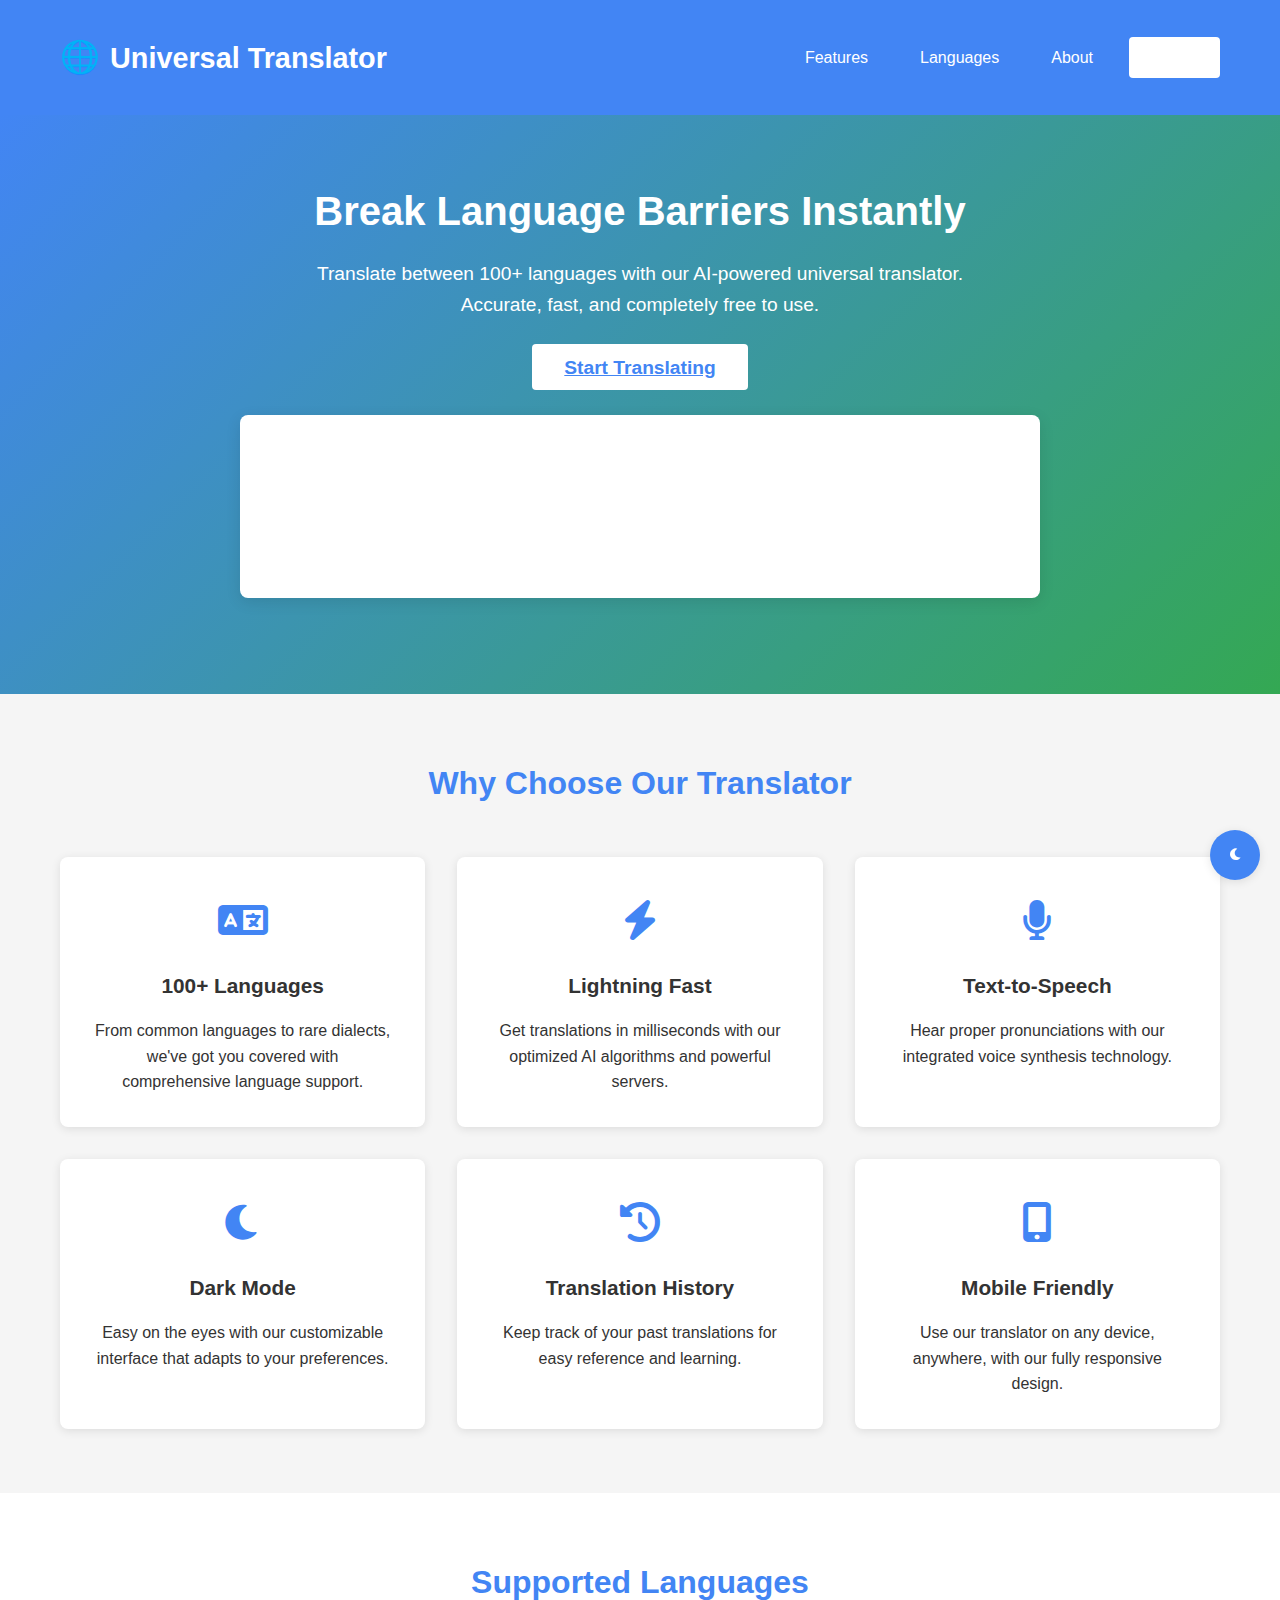
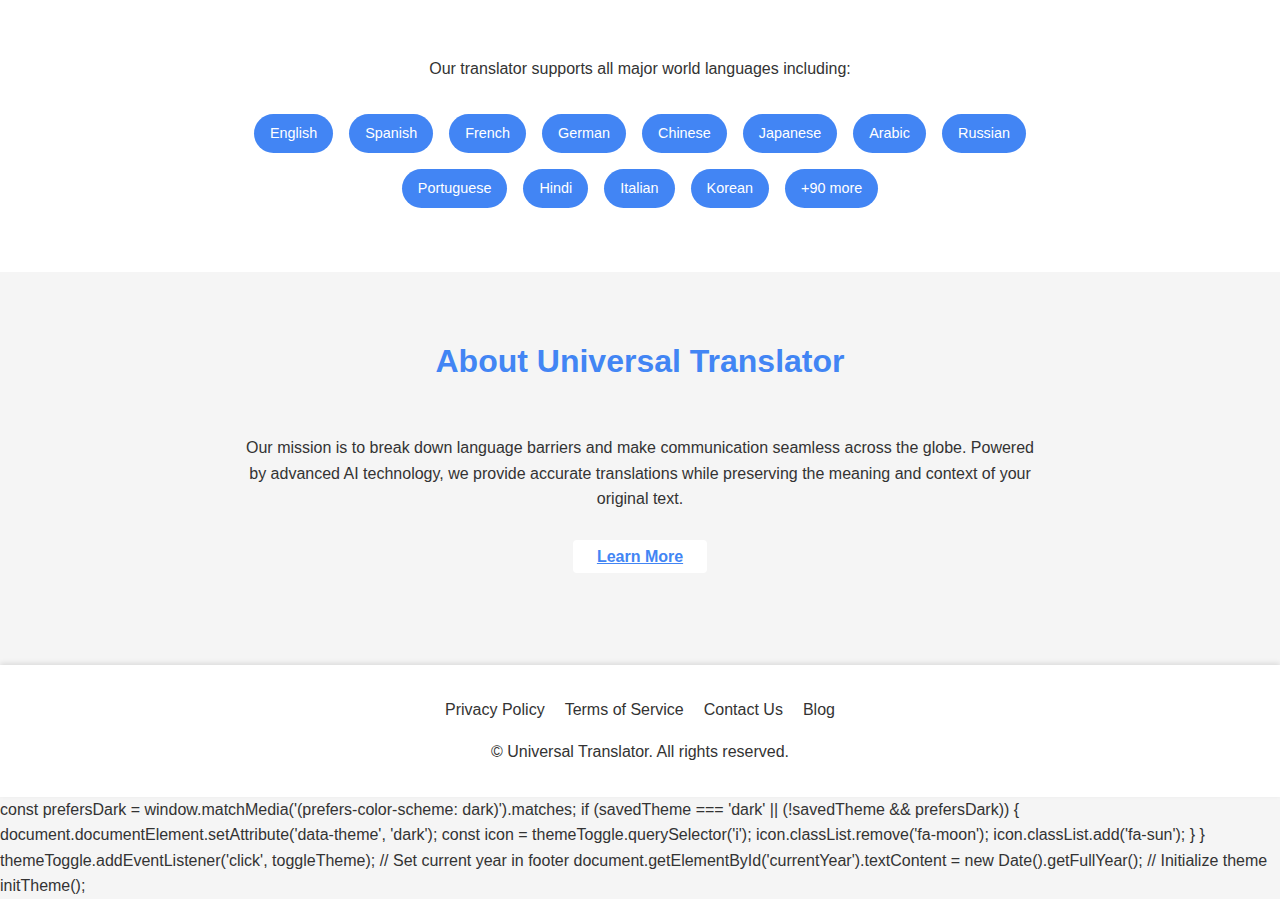
<file: index.html>
<!DOCTYPE html>
<html lang="en">
<head>
    <meta charset="UTF-8">
    <meta name="viewport" content="width=device-width, initial-scale=1.0">
    <title>Universal Translator - Break Language Barriers</title>
    <meta name="description" content="Translate between 100+ languages instantly with our AI-powered universal translator. Free, accurate, and easy to use.">
    <style>
        :root {
            --primary-color: #4285f4;
            --secondary-color: #34a853;
            --accent-color: #ea4335;
            --text-color: #333;
            --bg-color: #f5f5f5;
            --card-color: #fff;
            --shadow-color: rgba(0, 0, 0, 0.1);
        }

        [data-theme="dark"] {
            --primary-color: #8ab4f8;
            --secondary-color: #81c995;
            --accent-color: #f28b82;
            --text-color: #e8eaed;
            --bg-color: #202124;
            --card-color: #303134;
            --shadow-color: rgba(0, 0, 0, 0.3);
        }

        * {
            margin: 0;
            padding: 0;
            box-sizing: border-box;
            transition: background-color 0.3s, color 0.3s;
        }

        body {
            font-family: 'Segoe UI', Tahoma, Geneva, Verdana, sans-serif;
            background-color: var(--bg-color);
            color: var(--text-color);
            line-height: 1.6;
        }

        header {
            background-color: var(--primary-color);
            color: white;
            padding: 1rem 0;
            box-shadow: 0 2px 5px var(--shadow-color);
        }

        .container {
            max-width: 1200px;
            margin: 0 auto;
            padding: 0 20px;
        }

        nav {
            display: flex;
            justify-content: space-between;
            align-items: center;
            padding: 1rem 0;
        }

        .logo {
            font-size: 1.8rem;
            font-weight: bold;
            display: flex;
            align-items: center;
            gap: 10px;
        }

        .logo-icon {
            font-size: 2rem;
        }

        .nav-links {
            display: flex;
            gap: 20px;
        }

        .nav-links a {
            color: white;
            text-decoration: none;
            font-weight: 500;
            padding: 0.5rem 1rem;
            border-radius: 4px;
        }

        .nav-links a:hover {
            background-color: rgba(255, 255, 255, 0.2);
        }

        .cta-button {
            background-color: white;
            color: var(--primary-color);
            padding: 0.5rem 1.5rem;
            border-radius: 4px;
            font-weight: bold;
            transition: all 0.3s;
        }

        .cta-button:hover {
            background-color: #f1f1f1;
            transform: translateY(-2px);
        }

        .hero {
            text-align: center;
            padding: 4rem 0;
            background: linear-gradient(135deg, var(--primary-color), var(--secondary-color));
            color: white;
        }

        .hero h1 {
            font-size: 2.5rem;
            margin-bottom: 1rem;
        }

        .hero p {
            font-size: 1.2rem;
            max-width: 700px;
            margin: 0 auto 2rem;
        }

        .translator-box {
            max-width: 800px;
            margin: 2rem auto;
            background-color: var(--card-color);
            border-radius: 8px;
            box-shadow: 0 4px 15px var(--shadow-color);
            overflow: hidden;
        }

        .features {
            padding: 4rem 0;
        }

        .section-title {
            text-align: center;
            margin-bottom: 3rem;
            font-size: 2rem;
            color: var(--primary-color);
        }

        .features-grid {
            display: grid;
            grid-template-columns: repeat(auto-fit, minmax(300px, 1fr));
            gap: 2rem;
        }

        .feature-card {
            background-color: var(--card-color);
            padding: 2rem;
            border-radius: 8px;
            box-shadow: 0 2px 10px var(--shadow-color);
            text-align: center;
        }

        .feature-icon {
            font-size: 2.5rem;
            color: var(--primary-color);
            margin-bottom: 1rem;
        }

        .feature-card h3 {
            margin-bottom: 1rem;
            font-size: 1.3rem;
        }

        .languages {
            padding: 4rem 0;
            background-color: var(--card-color);
        }

        .language-list {
            display: flex;
            flex-wrap: wrap;
            justify-content: center;
            gap: 1rem;
            max-width: 800px;
            margin: 0 auto;
        }

        .language-chip {
            background-color: var(--primary-color);
            color: white;
            padding: 0.5rem 1rem;
            border-radius: 20px;
            font-size: 0.9rem;
        }

        footer {
            background-color: var(--card-color);
            padding: 2rem 0;
            text-align: center;
            margin-top: 2rem;
            box-shadow: 0 -2px 5px var(--shadow-color);
        }

        .footer-links {
            display: flex;
            justify-content: center;
            gap: 20px;
            margin-bottom: 1rem;
        }

        .footer-links a {
            color: var(--text-color);
            text-decoration: none;
        }

        .footer-links a:hover {
            text-decoration: underline;
        }

        .theme-toggle {
            position: fixed;
            bottom: 20px;
            right: 20px;
            background-color: var(--primary-color);
            color: white;
            border: none;
            border-radius: 50%;
            width: 50px;
            height: 50px;
            display: flex;
            justify-content: center;
            align-items: center;
            cursor: pointer;
            box-shadow: 0 2px 10px var(--shadow-color);
            z-index: 100;
        }

        @media (max-width: 768px) {
            .nav-links {
                display: none;
            }
            
            .hero h1 {
                font-size: 2rem;
            }
            
            .hero p {
                font-size: 1rem;
            }
        }
    </style>
    <link rel="stylesheet" href="https://cdnjs.cloudflare.com/ajax/libs/font-awesome/6.0.0-beta3/css/all.min.css">
</head>
<body>
    <header>
        <div class="container">
            <nav>
                <div class="logo">
                    <span class="logo-icon">🌐</span>
                    <span>Universal Translator</span>
                </div>
                <div class="nav-links">
                    <a href="#features">Features</a>
                    <a href="#languages">Languages</a>
                    <a href="#about">About</a>
                    <a href="#" class="cta-button">Try Now</a>
                </div>
            </nav>
        </div>
    </header>

    <section class="hero">
        <div class="container">
            <h1>Break Language Barriers Instantly</h1>
            <p>Translate between 100+ languages with our AI-powered universal translator. Accurate, fast, and completely free to use.</p>
            <a href="/translator" class="cta-button" style="font-size: 1.2rem; padding: 0.8rem 2rem;">Start Translating</a>
            
            <div class="translator-box">
              Lang-translator.github.io
                <!-- This would be your actual translator component -->
                <div style="padding: 2rem; text-align: center;">
                    <h3>Try Our Translator</h3>
                    <p>For the full experience, click the button above</p>
                </div>
            </div>
        </div>
    </section>

    <section class="features" id="features">
        <div class="container">
            <h2 class="section-title">Why Choose Our Translator</h2>
            <div class="features-grid">
                <div class="feature-card">
                    <div class="feature-icon">
                        <i class="fas fa-language"></i>
                    </div>
                    <h3>100+ Languages</h3>
                    <p>From common languages to rare dialects, we've got you covered with comprehensive language support.</p>
                </div>
                <div class="feature-card">
                    <div class="feature-icon">
                        <i class="fas fa-bolt"></i>
                    </div>
                    <h3>Lightning Fast</h3>
                    <p>Get translations in milliseconds with our optimized AI algorithms and powerful servers.</p>
                </div>
                <div class="feature-card">
                    <div class="feature-icon">
                        <i class="fas fa-microphone"></i>
                    </div>
                    <h3>Text-to-Speech</h3>
                    <p>Hear proper pronunciations with our integrated voice synthesis technology.</p>
                </div>
                <div class="feature-card">
                    <div class="feature-icon">
                        <i class="fas fa-moon"></i>
                    </div>
                    <h3>Dark Mode</h3>
                    <p>Easy on the eyes with our customizable interface that adapts to your preferences.</p>
                </div>
                <div class="feature-card">
                    <div class="feature-icon">
                        <i class="fas fa-history"></i>
                    </div>
                    <h3>Translation History</h3>
                    <p>Keep track of your past translations for easy reference and learning.</p>
                </div>
                <div class="feature-card">
                    <div class="feature-icon">
                        <i class="fas fa-mobile-alt"></i>
                    </div>
                    <h3>Mobile Friendly</h3>
                    <p>Use our translator on any device, anywhere, with our fully responsive design.</p>
                </div>
            </div>
        </div>
    </section>

    <section class="languages" id="languages">
        <div class="container">
            <h2 class="section-title">Supported Languages</h2>
            <p style="text-align: center; max-width: 800px; margin: 0 auto 2rem;">
                Our translator supports all major world languages including:
            </p>
            <div class="language-list">
                <span class="language-chip">English</span>
                <span class="language-chip">Spanish</span>
                <span class="language-chip">French</span>
                <span class="language-chip">German</span>
                <span class="language-chip">Chinese</span>
                <span class="language-chip">Japanese</span>
                <span class="language-chip">Arabic</span>
                <span class="language-chip">Russian</span>
                <span class="language-chip">Portuguese</span>
                <span class="language-chip">Hindi</span>
                <span class="language-chip">Italian</span>
                <span class="language-chip">Korean</span>
                <span class="language-chip">+90 more</span>
            </div>
        </div>
    </section>

    <section class="about" id="about" style="padding: 4rem 0; text-align: center;">
        <div class="container">
            <h2 class="section-title">About Universal Translator</h2>
            <p style="max-width: 800px; margin: 0 auto 2rem;">
                Our mission is to break down language barriers and make communication seamless across the globe. 
                Powered by advanced AI technology, we provide accurate translations while preserving the meaning 
                and context of your original text.
            </p>
            <a href="/about" class="cta-button">Learn More</a>
        </div>
    </section>

    <footer>
        <div class="container">
            <div class="footer-links">
                <a href="/privacy">Privacy Policy</a>
                <a href="/terms">Terms of Service</a>
                <a href="/contact">Contact Us</a>
                <a href="/blog">Blog</a>
            </div>
            <p>&copy; <span id="currentYear"></span> Universal Translator. All rights reserved.</p>
        </div>
    </footer>

    <button class="theme-toggle" id="themeToggle">
        <i class="fas fa-moon"></i>
    </button>

    <script>
        // Theme toggle functionality
        const themeToggle = document.getElementById('themeToggle');
        
        function toggleTheme() {
            document.documentElement.setAttribute('data-theme', 
                document.documentElement.getAttribute('data-theme') === 'dark' ? '' : 'dark');
            localStorage.setItem('translator-theme', 
                document.documentElement.getAttribute('data-theme') === 'dark' ? 'dark' : 'light');
            
            // Update icon
            const icon = themeToggle.querySelector('i');
            if (document.documentElement.getAttribute('data-theme') === 'dark') {
                icon.classList.remove('fa-moon');
                icon.classList.add('fa-sun');
            } else {
                icon.classList.remove('fa-sun');
                icon.classList.add('fa-moon');
            }
        }
        
        function initTheme() {
            const savedTheme = localStorage.getItem('translator-theme');
          <script src="translator-script.js"></script>
            const prefersDark = window.matchMedia('(prefers-color-scheme: dark)').matches;
            
            if (savedTheme === 'dark' || (!savedTheme && prefersDark)) {
                document.documentElement.setAttribute('data-theme', 'dark');
                const icon = themeToggle.querySelector('i');
                icon.classList.remove('fa-moon');
                icon.classList.add('fa-sun');
            }
        }
        
        themeToggle.addEventListener('click', toggleTheme);
        
        // Set current year in footer
        document.getElementById('currentYear').textContent = new Date().getFullYear();
        
        // Initialize theme
        initTheme();
    </script>
</body>
</html>
</file>
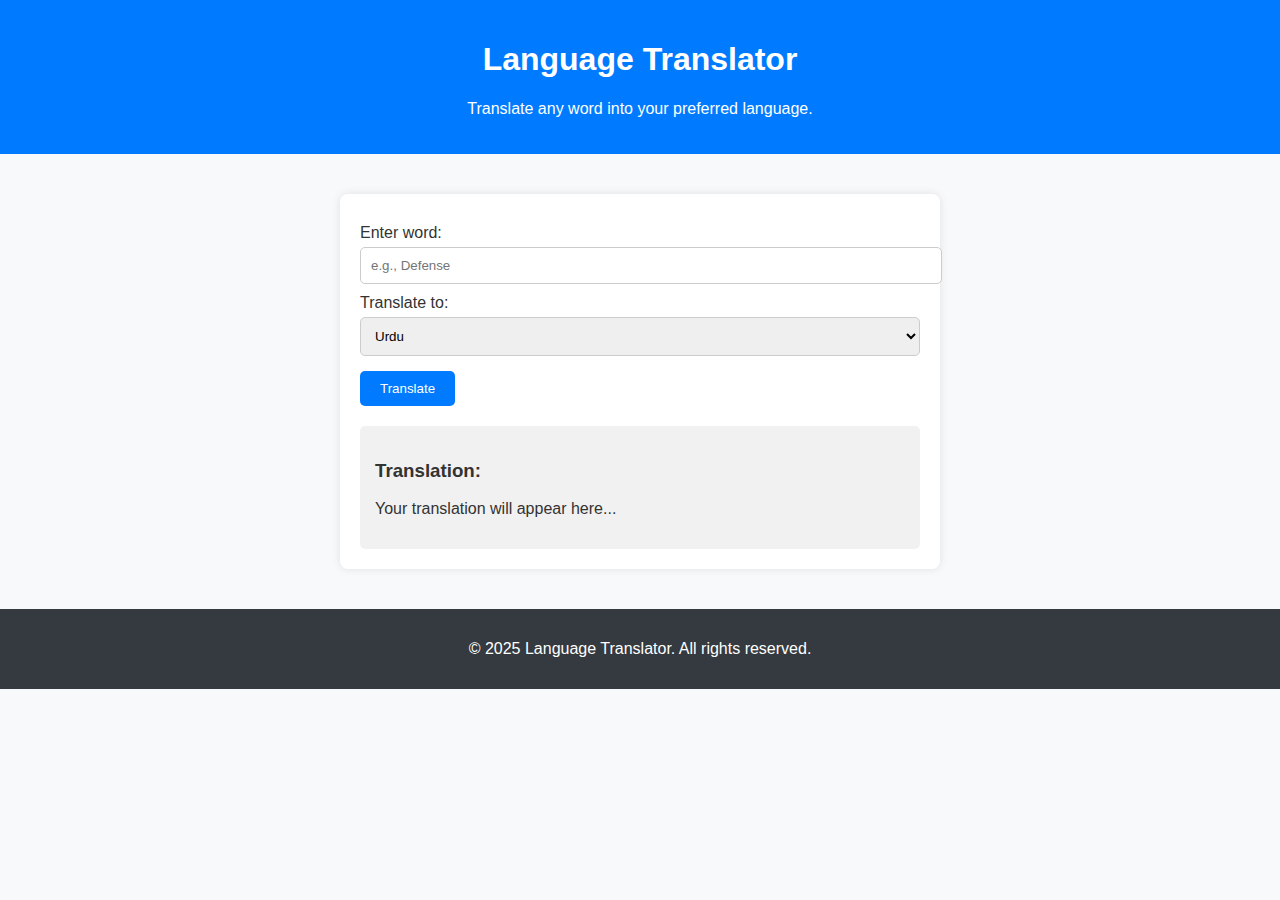
<file: translator-website/index.html>
<!DOCTYPE html>
<html lang="en">
<head>
    <meta charset="UTF-8" />
    <meta name="viewport" content="width=device-width, initial-scale=1.0" />
    <meta name="description" content="Free Language Translation Tool - Translate words into your desired language instantly." />
    <meta name="keywords" content="language translator, word translator, online translation, multi-language" />
    <meta name="author" content="Your Name" />
    <title>Language Translator</title>

    <link rel="stylesheet" href="style.css" />

    <!-- Google AdSense (Replace ca-pub-XXXXXXX with your actual AdSense publisher ID) -->
    <script async src="https://pagead2.googlesyndication.com/pagead/js/adsbygoogle.js"
     crossorigin="anonymous"></script>
    <script>
         (adsbygoogle = window.adsbygoogle || []).push({});
    </script>
</head>
<body>
    <header>
        <h1>Language Translator</h1>
        <p>Translate any word into your preferred language.</p>
    </header>

    <!-- Ad Banner Top -->
    <div class="adsense-container">
        <!-- Replace with your ad unit ID -->
        <ins class="adsbygoogle"
             style="display:block"
             data-ad-client="ca-pub-XXXXXXX"
             data-ad-slot="1234567890"
             data-ad-format="auto"
             data-full-width-responsive="true"></ins>
    </div>

    <main>
        <section class="translator">
            <label for="inputWord">Enter word:</label>
            <input type="text" id="inputWord" placeholder="e.g., Defense" />

            <label for="targetLang">Translate to:</label>
            <select id="targetLang">
                <option value="ur">Urdu</option>
                <option value="es">Spanish</option>
                <option value="fr">French</option>
                <option value="de">German</option>
                <option value="zh">Chinese</option>
                <option value="hi">Hindi</option>
                <option value="ar">Arabic</option>
                <!-- Add more languages as needed -->
            </select>

            <button onclick="translateWord()">Translate</button>

            <div class="output">
                <h3>Translation:</h3>
                <p id="translatedText">Your translation will appear here...</p>
            </div>
        </section>
    </main>

    <!-- Ad Banner Bottom -->
    <div class="adsense-container">
        <!-- Replace with your ad unit ID -->
        <ins class="adsbygoogle"
             style="display:block"
             data-ad-client="ca-pub-XXXXXXX"
             data-ad-slot="0987654321"
             data-ad-format="auto"
             data-full-width-responsive="true"></ins>
    </div>

    <footer>
        <p>&copy; 2025 Language Translator. All rights reserved.</p>
    </footer>

    <script src="script.js"></script>
</body>
</html>
</file>
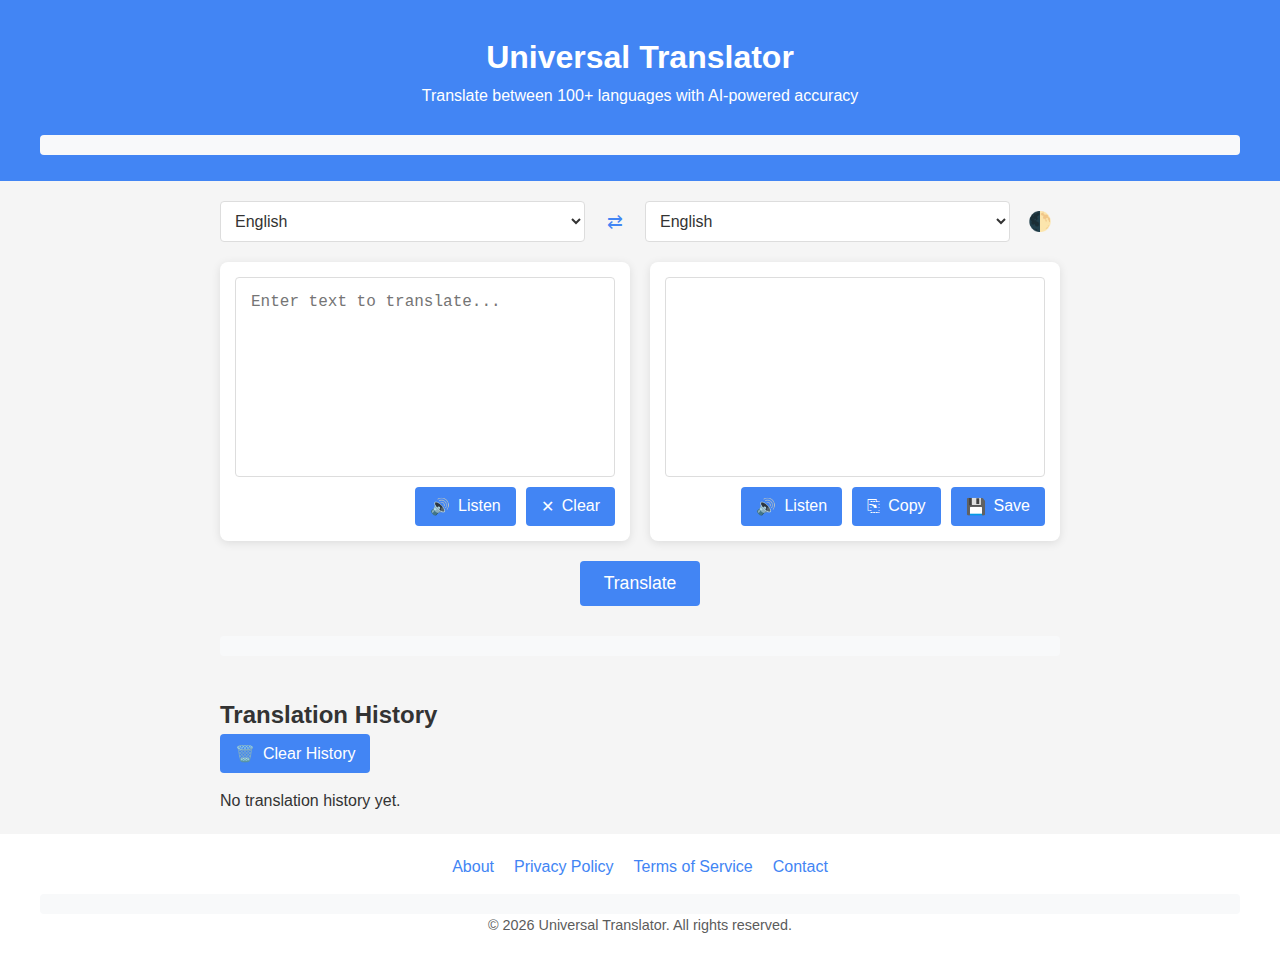
<file: Lang-translator.html>
<!DOCTYPE html>
<html lang="en">
<head>
    <meta charset="UTF-8">
    <meta name="viewport" content="width=device-width, initial-scale=1.0">
    <meta name="description" content="Free online language translator supporting 100+ languages with text-to-speech, translation history, and dark mode">
    <meta name="keywords" content="translator, language translation, multilingual, text to speech, free translator">
    <meta name="author" content="Universal Translator">
    <meta property="og:title" content="Universal Language Translator">
    <meta property="og:description" content="Translate between 100+ languages with AI-powered accuracy">
    <meta property="og:type" content="website">
    <meta property="og:url" content="https://universal-translator.example.com">
    <meta property="og:image" content="https://universal-translator.example.com/images/og-image.jpg">
    <link rel="canonical" href="https://universal-translator.example.com">
    <title>Universal Translator | 100+ Languages Supported</title>
    <style>
        :root {
            --primary-color: #4285f4;
            --secondary-color: #34a853;
            --text-color: #333;
            --bg-color: #f5f5f5;
            --card-color: #fff;
            --border-color: #ddd;
            --shadow-color: rgba(0, 0, 0, 0.1);
            --ad-bg: #f8f9fa;
        }

        [data-theme="dark"] {
            --primary-color: #8ab4f8;
            --secondary-color: #81c995;
            --text-color: #e8eaed;
            --bg-color: #202124;
            --card-color: #303134;
            --border-color: #5f6368;
            --shadow-color: rgba(0, 0, 0, 0.3);
            --ad-bg: #2d2d2d;
        }

        * {
            margin: 0;
            padding: 0;
            box-sizing: border-box;
            transition: background-color 0.3s, color 0.3s;
        }

        body {
            font-family: 'Segoe UI', Tahoma, Geneva, Verdana, sans-serif;
            background-color: var(--bg-color);
            color: var(--text-color);
            line-height: 1.6;
            display: flex;
            flex-direction: column;
            min-height: 100vh;
        }

        header {
            background-color: var(--primary-color);
            color: white;
            padding: 1rem;
            text-align: center;
        }

        .header-content {
            max-width: 1200px;
            margin: 0 auto;
            padding: 1rem;
        }

        .ad-container {
            background-color: var(--ad-bg);
            padding: 10px;
            margin: 0 auto;
            max-width: 1200px;
            text-align: center;
            border-radius: 4px;
        }

        .ad-container.leaderboard {
            margin: 10px auto;
        }

        main {
            flex: 1;
            padding: 20px;
        }

        .container {
            max-width: 1200px;
            margin: 0 auto;
            display: flex;
            gap: 20px;
        }

        .translation-app {
            flex: 1;
            min-width: 0;
        }

        .ad-sidebar {
            width: 160px;
            display: flex;
            flex-direction: column;
            gap: 20px;
        }

        .language-controls {
            display: flex;
            justify-content: space-between;
            align-items: center;
            margin-bottom: 20px;
            gap: 10px;
        }

        .language-selector {
            display: flex;
            align-items: center;
            gap: 10px;
            flex: 1;
        }

        select {
            flex: 1;
            padding: 10px;
            border: 1px solid var(--border-color);
            border-radius: 4px;
            background-color: var(--card-color);
            color: var(--text-color);
            font-size: 1rem;
            min-width: 120px;
        }

        button {
            padding: 10px 15px;
            background-color: var(--primary-color);
            color: white;
            border: none;
            border-radius: 4px;
            cursor: pointer;
            font-size: 1rem;
            display: inline-flex;
            align-items: center;
            gap: 8px;
        }

        button:hover {
            opacity: 0.9;
        }

        .primary-btn {
            display: block;
            margin: 20px auto;
            padding: 12px 24px;
            font-size: 1.1rem;
        }

        .translation-box {
            display: flex;
            flex-wrap: wrap;
            gap: 20px;
            margin-bottom: 20px;
        }

        .input-section, .output-section {
            flex: 1;
            min-width: 300px;
            background-color: var(--card-color);
            border-radius: 8px;
            box-shadow: 0 2px 10px var(--shadow-color);
            padding: 15px;
            display: flex;
            flex-direction: column;
        }

        textarea {
            flex: 1;
            padding: 15px;
            border: 1px solid var(--border-color);
            border-radius: 4px;
            resize: none;
            font-size: 1rem;
            background-color: var(--card-color);
            color: var(--text-color);
            margin-bottom: 10px;
            min-height: 200px;
        }

        .text-actions {
            display: flex;
            gap: 10px;
            justify-content: flex-end;
        }

        .output-text {
            flex: 1;
            padding: 15px;
            border: 1px solid var(--border-color);
            border-radius: 4px;
            background-color: var(--card-color);
            min-height: 200px;
            margin-bottom: 10px;
            overflow-y: auto;
            white-space: pre-wrap;
        }

        .swap-btn {
            background: none;
            border: none;
            color: var(--primary-color);
            font-size: 1.2rem;
            cursor: pointer;
            padding: 5px;
            border-radius: 50%;
            width: 40px;
            height: 40px;
            display: flex;
            align-items: center;
            justify-content: center;
        }

        .swap-btn:hover {
            background-color: rgba(66, 133, 244, 0.1);
        }

        .theme-toggle {
            background: none;
            border: none;
            color: var(--text-color);
            font-size: 1.2rem;
            cursor: pointer;
            padding: 5px;
            border-radius: 50%;
            width: 40px;
            height: 40px;
            display: flex;
            align-items: center;
            justify-content: center;
        }

        .history-section {
            margin-top: 40px;
        }

        .history-list {
            display: grid;
            grid-template-columns: repeat(auto-fill, minmax(300px, 1fr));
            gap: 15px;
            margin-top: 15px;
        }

        .history-item {
            background-color: var(--card-color);
            border-radius: 8px;
            padding: 15px;
            box-shadow: 0 2px 5px var(--shadow-color);
        }

        .history-item p {
            margin-bottom: 10px;
        }

        .history-meta {
            font-size: 0.8rem;
            color: #888;
            display: flex;
            justify-content: space-between;
        }

        .history-actions {
            display: flex;
            gap: 5px;
            margin-top: 10px;
        }

        .history-actions button {
            padding: 5px 10px;
            font-size: 0.8rem;
        }

        [dir="rtl"] textarea, 
        [dir="rtl"] .output-text {
            text-align: right;
            direction: rtl;
        }

        footer {
            background-color: var(--card-color);
            padding: 20px;
            margin-top: auto;
        }

        .footer-content {
            max-width: 1200px;
            margin: 0 auto;
        }

        .footer-links {
            display: flex;
            justify-content: center;
            gap: 20px;
            margin-bottom: 15px;
            flex-wrap: wrap;
        }

        .footer-links a {
            color: var(--primary-color);
            text-decoration: none;
        }

        .footer-links a:hover {
            text-decoration: underline;
        }

        .copyright {
            text-align: center;
            font-size: 0.9rem;
            color: var(--text-color);
            opacity: 0.8;
        }

        .in-content-ad {
            margin: 30px auto;
            max-width: 1200px;
        }

        /* Responsive Design */
        @media (max-width: 1200px) {
            .ad-sidebar {
                display: none;
            }
        }

        @media (max-width: 768px) {
            .container {
                flex-direction: column;
            }
            
            .translation-box {
                flex-direction: column;
            }
            
            .input-section, .output-section {
                width: 100%;
            }
            
            .history-list {
                grid-template-columns: 1fr;
            }
            
            .footer-links {
                flex-direction: column;
                gap: 10px;
                align-items: center;
            }
        }

        @media (max-width: 480px) {
            .language-selector {
                flex-direction: column;
                gap: 10px;
            }
            
            select {
                width: 100%;
            }
        }
    </style>
    <!-- Google AdSense -->
    <script async src="https://pagead2.googlesyndication.com/pagead/js/adsbygoogle.js?client=ca-pub-YOUR_ADSENSE_ID"></script>
    <script>
        (adsbygoogle = window.adsbygoogle || []).push({});
    </script>
</head>
<body>
    <!-- Header with Ad Banner -->
    <header>
        <div class="header-content">
            <h1>Universal Translator</h1>
            <p>Translate between 100+ languages with AI-powered accuracy</p>
        </div>
        <div class="ad-container leaderboard">
            <!-- AdSense Header Ad -->
            <ins class="adsbygoogle"
                 style="display:block"
                 data-ad-client="ca-pub-YOUR_ADSENSE_ID"
                 data-ad-slot="HEADER_AD_SLOT"
                 data-ad-format="auto"
                 data-full-width-responsive="true"></ins>
            <script>
                 (adsbygoogle = window.adsbygoogle || []).push({});
            </script>
        </div>
    </header>

    <main>
        <div class="container">
            <div class="ad-sidebar left-ad">
                <!-- AdSense Sidebar Ad -->
                <ins class="adsbygoogle"
                     style="display:block"
                     data-ad-client="ca-pub-YOUR_ADSENSE_ID"
                     data-ad-slot="SIDEBAR_AD_SLOT"
                     data-ad-format="auto"
                     data-full-width-responsive="true"></ins>
                <script>
                     (adsbygoogle = window.adsbygoogle || []).push({});
                </script>
            </div>

            <div class="translation-app">
                <div class="language-controls">
                    <div class="language-selector">
                        <select id="sourceLanguage">
                            <option value="auto">Auto Detect</option>
                        </select>
                        <button class="swap-btn" id="swapLanguages" title="Swap languages">⇄</button>
                        <select id="targetLanguage"></select>
                    </div>
                    <button class="theme-toggle" id="darkModeToggle" title="Toggle dark mode">🌓</button>
                </div>

                <div class="translation-box">
                    <div class="input-section">
                        <textarea id="inputText" placeholder="Enter text to translate..."></textarea>
                        <div class="text-actions">
                            <button id="speakInput"><span>🔊</span> Listen</button>
                            <button id="clearInput"><span>✕</span> Clear</button>
                        </div>
                    </div>

                    <div class="output-section">
                        <div class="output-text" id="outputText"></div>
                        <div class="text-actions">
                            <button id="speakOutput"><span>🔊</span> Listen</button>
                            <button id="copyOutput"><span>⎘</span> Copy</button>
                            <button id="saveTranslation"><span>💾</span> Save</button>
                        </div>
                    </div>
                </div>

                <button class="primary-btn" id="translateBtn">Translate</button>

                <!-- In-content Ad -->
                <div class="ad-container in-content-ad">
                    <ins class="adsbygoogle"
                         style="display:block"
                         data-ad-client="ca-pub-YOUR_ADSENSE_ID"
                         data-ad-slot="IN_CONTENT_AD_SLOT"
                         data-ad-format="auto"
                         data-full-width-responsive="true"></ins>
                    <script>
                         (adsbygoogle = window.adsbygoogle || []).push({});
                    </script>
                </div>

                <div class="history-section">
                    <h2>Translation History</h2>
                    <button id="clearHistory"><span>🗑️</span> Clear History</button>
                    <div class="history-list" id="historyList"></div>
                </div>
            </div>

            <div class="ad-sidebar right-ad">
                <!-- AdSense Sidebar Ad -->
                <ins class="adsbygoogle"
                     style="display:block"
                     data-ad-client="ca-pub-YOUR_ADSENSE_ID"
                     data-ad-slot="SIDEBAR_AD_SLOT"
                     data-ad-format="auto"
                     data-full-width-responsive="true"></ins>
                <script>
                     (adsbygoogle = window.adsbygoogle || []).push({});
                </script>
            </div>
        </div>
    </main>

    <footer>
        <div class="footer-content">
            <div class="footer-links">
                <a href="/about">About</a>
                <a href="/privacy">Privacy Policy</a>
                <a href="/terms">Terms of Service</a>
                <a href="/contact">Contact</a>
            </div>
            <div class="ad-container">
                <!-- AdSense Footer Ad -->
                <ins class="adsbygoogle"
                     style="display:block"
                     data-ad-client="ca-pub-YOUR_ADSENSE_ID"
                     data-ad-slot="FOOTER_AD_SLOT"
                     data-ad-format="auto"
                     data-full-width-responsive="true"></ins>
                <script>
                     (adsbygoogle = window.adsbygoogle || []).push({});
                </script>
            </div>
            <p class="copyright">&copy; <span id="currentYear"></span> Universal Translator. All rights reserved.</p>
        </div>
    </footer>

    <script>
        // Supported languages (100+ languages with RTL support)
        const languages = [
            { code: 'af', name: 'Afrikaans', rtl: false },
            { code: 'sq', name: 'Albanian', rtl: false },
            { code: 'am', name: 'Amharic', rtl: false },
            { code: 'ar', name: 'Arabic', rtl: true },
            { code: 'hy', name: 'Armenian', rtl: false },
            { code: 'az', name: 'Azerbaijani', rtl: false },
            { code: 'eu', name: 'Basque', rtl: false },
            { code: 'be', name: 'Belarusian', rtl: false },
            { code: 'bn', name: 'Bengali', rtl: false },
            { code: 'bs', name: 'Bosnian', rtl: false },
            { code: 'bg', name: 'Bulgarian', rtl: false },
            { code: 'my', name: 'Burmese', rtl: false },
            { code: 'ca', name: 'Catalan', rtl: false },
            { code: 'ceb', name: 'Cebuano', rtl: false },
            { code: 'zh', name: 'Chinese', rtl: false },
            { code: 'zh-TW', name: 'Chinese (Traditional)', rtl: false },
            { code: 'co', name: 'Corsican', rtl: false },
            { code: 'hr', name: 'Croatian', rtl: false },
            { code: 'cs', name: 'Czech', rtl: false },
            { code: 'da', name: 'Danish', rtl: false },
            { code: 'nl', name: 'Dutch', rtl: false },
            { code: 'en', name: 'English', rtl: false },
            { code: 'eo', name: 'Esperanto', rtl: false },
            { code: 'et', name: 'Estonian', rtl: false },
            { code: 'fi', name: 'Finnish', rtl: false },
            { code: 'fr', name: 'French', rtl: false },
            { code: 'fy', name: 'Frisian', rtl: false },
            { code: 'gl', name: 'Galician', rtl: false },
            { code: 'ka', name: 'Georgian', rtl: false },
            { code: 'de', name: 'German', rtl: false },
            { code: 'el', name: 'Greek', rtl: false },
            { code: 'gu', name: 'Gujarati', rtl: false },
            { code: 'ht', name: 'Haitian Creole', rtl: false },
            { code: 'ha', name: 'Hausa', rtl: false },
            { code: 'haw', name: 'Hawaiian', rtl: false },
            { code: 'he', name: 'Hebrew', rtl: true },
            { code: 'hi', name: 'Hindi', rtl: false },
            { code: 'hmn', name: 'Hmong', rtl: false },
            { code: 'hu', name: 'Hungarian', rtl: false },
            { code: 'is', name: 'Icelandic', rtl: false },
            { code: 'ig', name: 'Igbo', rtl: false },
            { code: 'id', name: 'Indonesian', rtl: false },
            { code: 'ga', name: 'Irish', rtl: false },
            { code: 'it', name: 'Italian', rtl: false },
            { code: 'ja', name: 'Japanese', rtl: false },
            { code: 'jv', name: 'Javanese', rtl: false },
            { code: 'kn', name: 'Kannada', rtl: false },
            { code: 'kk', name: 'Kazakh', rtl: false },
            { code: 'km', name: 'Khmer', rtl: false },
            { code: 'rw', name: 'Kinyarwanda', rtl: false },
            { code: 'ko', name: 'Korean', rtl: false },
            { code: 'ku', name: 'Kurdish', rtl: false },
            { code: 'ky', name: 'Kyrgyz', rtl: false },
            { code: 'lo', name: 'Lao', rtl: false },
            { code: 'la', name: 'Latin', rtl: false },
            { code: 'lv', name: 'Latvian', rtl: false },
            { code: 'lt', name: 'Lithuanian', rtl: false },
            { code: 'lb', name: 'Luxembourgish', rtl: false },
            { code: 'mk', name: 'Macedonian', rtl: false },
            { code: 'mg', name: 'Malagasy', rtl: false },
            { code: 'ms', name: 'Malay', rtl: false },
            { code: 'ml', name: 'Malayalam', rtl: false },
            { code: 'mt', name: 'Maltese', rtl: false },
            { code: 'mi', name: 'Maori', rtl: false },
            { code: 'mr', name: 'Marathi', rtl: false },
            { code: 'mn', name: 'Mongolian', rtl: false },
            { code: 'ne', name: 'Nepali', rtl: false },
            { code: 'no', name: 'Norwegian', rtl: false },
            { code: 'ny', name: 'Nyanja', rtl: false },
            { code: 'or', name: 'Odia', rtl: false },
            { code: 'ps', name: 'Pashto', rtl: true },
            { code: 'fa', name: 'Persian', rtl: true },
            { code: 'pl', name: 'Polish', rtl: false },
            { code: 'pt', name: 'Portuguese', rtl: false },
            { code: 'pa', name: 'Punjabi', rtl: false },
            { code: 'ro', name: 'Romanian', rtl: false },
            { code: 'ru', name: 'Russian', rtl: false },
            { code: 'sm', name: 'Samoan', rtl: false },
            { code: 'gd', name: 'Scots Gaelic', rtl: false },
            { code: 'sr', name: 'Serbian', rtl: false },
            { code: 'st', name: 'Sesotho', rtl: false },
            { code: 'sn', name: 'Shona', rtl: false },
            { code: 'sd', name: 'Sindhi', rtl: false },
            { code: 'si', name: 'Sinhala', rtl: false },
            { code: 'sk', name: 'Slovak', rtl: false },
            { code: 'sl', name: 'Slovenian', rtl: false },
            { code: 'so', name: 'Somali', rtl: false },
            { code: 'es', name: 'Spanish', rtl: false },
            { code: 'su', name: 'Sundanese', rtl: false },
            { code: 'sw', name: 'Swahili', rtl: false },
            { code: 'sv', name: 'Swedish', rtl: false },
            { code: 'tl', name: 'Tagalog', rtl: false },
            { code: 'tg', name: 'Tajik', rtl: false },
            { code: 'ta', name: 'Tamil', rtl: false },
            { code: 'tt', name: 'Tatar', rtl: false },
            { code: 'te', name: 'Telugu', rtl: false },
            { code: 'th', name: 'Thai', rtl: false },
            { code: 'tr', name: 'Turkish', rtl: false },
            { code: 'tk', name: 'Turkmen', rtl: false },
            { code: 'uk', name: 'Ukrainian', rtl: false },
            { code: 'ur', name: 'Urdu', rtl: true },
            { code: 'ug', name: 'Uyghur', rtl: false },
            { code: 'uz', name: 'Uzbek', rtl: false },
            { code: 'vi', name: 'Vietnamese', rtl: false },
            { code: 'cy', name: 'Welsh', rtl: false },
            { code: 'xh', name: 'Xhosa', rtl: false },
            { code: 'yi', name: 'Yiddish', rtl: false },
            { code: 'yo', name: 'Yoruba', rtl: false },
            { code: 'zu', name: 'Zulu', rtl: false }
        ];

        // DOM elements
        const sourceLanguageSelect = document.getElementById('sourceLanguage');
        const targetLanguageSelect = document.getElementById('targetLanguage');
        const inputText = document.getElementById('inputText');
        const outputText = document.getElementById('outputText');
        const translateBtn = document.getElementById('translateBtn');
        const swapLanguagesBtn = document.getElementById('swapLanguages');
        const speakInputBtn = document.getElementById('speakInput');
        const speakOutputBtn = document.getElementById('speakOutput');
        const copyOutputBtn = document.getElementById('copyOutput');
        const clearInputBtn = document.getElementById('clearInput');
        const saveTranslationBtn = document.getElementById('saveTranslation');
        const darkModeToggle = document.getElementById('darkModeToggle');
        const clearHistoryBtn = document.getElementById('clearHistory');
        const historyList = document.getElementById('historyList');
        const currentYear = document.getElementById('currentYear');

        // Initialize the app
        function init() {
            populateLanguageDropdowns();
            loadHistory();
            setupEventListeners();
            detectUserLanguage();
            checkDarkModePreference();
            setCurrentYear();
            loadAdSense();
        }

        // Populate language dropdowns
        function populateLanguageDropdowns() {
            // Add auto-detect option
            const autoOption = document.createElement('option');
            autoOption.value = 'auto';
            autoOption.textContent = 'Auto Detect';
            sourceLanguageSelect.appendChild(autoOption);
            
            // Add other languages
            languages.forEach(lang => {
                const sourceOption = document.createElement('option');
                sourceOption.value = lang.code;
                sourceOption.textContent = lang.name;
                sourceLanguageSelect.appendChild(sourceOption);
                
                const targetOption = document.createElement('option');
                targetOption.value = lang.code;
                targetOption.textContent = lang.name;
                targetLanguageSelect.appendChild(targetOption);
            });
            
            // Set default target language to English
            targetLanguageSelect.value = 'en';
        }

        // Set up event listeners
        function setupEventListeners() {
            translateBtn.addEventListener('click', translateText);
            swapLanguagesBtn.addEventListener('click', swapLanguages);
            speakInputBtn.addEventListener('click', speakInputText);
            speakOutputBtn.addEventListener('click', speakOutputText);
            copyOutputBtn.addEventListener('click', copyOutputText);
            clearInputBtn.addEventListener('click', clearInput);
            saveTranslationBtn.addEventListener('click', saveTranslation);
            darkModeToggle.addEventListener('click', toggleDarkMode);
            clearHistoryBtn.addEventListener('click', clearHistory);
            inputText.addEventListener('input', updateTextDirection);
            targetLanguageSelect.addEventListener('change', updateOutputDirection);
        }

        // Detect user's preferred language based on browser settings
        function detectUserLanguage() {
            const userLanguage = navigator.language || navigator.userLanguage;
            const langCode = userLanguage.split('-')[0];
            
            const matchingLang = languages.find(lang => lang.code === langCode);
            if (matchingLang) {
                sourceLanguageSelect.value = langCode;
            }
        }

        // Translate text using LibreTranslate API (free alternative)
        async function translateText() {
            const text = inputText.value.trim();
            if (!text) {
                showAlert('Please enter text to translate');
                return;
            }
            
            const sourceLang = sourceLanguageSelect.value;
            const targetLang = targetLanguageSelect.value;
            
            if (sourceLang === targetLang) {
                outputText.textContent = text;
                return;
            }
            
            translateBtn.disabled = true;
            translateBtn.innerHTML = '<span class="spinner">↻</span> Translating...';
            
            try {
                // Using LibreTranslate (free) - replace with your preferred API
                const response = await fetch('https://libretranslate.de/translate', {
                    method: 'POST',
                    body: JSON.stringify({
                        q: text,
                        source: sourceLang === 'auto' ? '' : sourceLang,
                        target: targetLang,
                        format: 'text'
                    }),
                    headers: { 
                        'Content-Type': 'application/json',
                        'X-Requested-With': 'XMLHttpRequest'
                    }
                });
                
                if (!response.ok) {
                    throw new Error('Translation failed');
                }
                
                const data = await response.json();
                outputText.textContent = data.translatedText;
                updateOutputDirection();
                
                // Track translation event for analytics
                trackTranslationEvent(sourceLang, targetLang, text.length);
            } catch (error) {
                console.error('Translation error:', error);
                outputText.textContent = 'Translation failed. Please try again later.';
                
                // Fallback mock translation for demo
                if (text.length < 100) {
                    const targetLangName = languages.find(l => l.code === targetLang)?.name || targetLang;
                    outputText.textContent = `[Demo Translation to ${targetLangName}]: ${text}`;
                    updateOutputDirection();
                }
            } finally {
                translateBtn.disabled = false;
                translateBtn.textContent = 'Translate';
            }
        }

        // Analytics tracking
        function trackTranslationEvent(sourceLang, targetLang, textLength) {
            // In a real app, you would send this to your analytics platform
            console.log('Translation event:', {
                sourceLang,
                targetLang,
                textLength,
                timestamp: new Date().toISOString()
            });
        }

        // Swap source and target languages
        function swapLanguages() {
            const tempLang = sourceLanguageSelect.value;
            sourceLanguageSelect.value = targetLanguageSelect.value;
            targetLanguageSelect.value = tempLang;
            
            if (inputText.value && outputText.textContent) {
                const tempText = inputText.value;
                inputText.value = outputText.textContent;
                outputText.textContent = tempText;
                
                updateTextDirection();
                updateOutputDirection();
            }
        }

        // Speak the input text
        function speakInputText() {
            const text = inputText.value;
            if (!text) return;
            
            const utterance = new SpeechSynthesisUtterance(text);
            utterance.lang = sourceLanguageSelect.value === 'auto' ? 
                detectLanguage(text) || 'en' : sourceLanguageSelect.value;
            speechSynthesis.speak(utterance);
        }

        // Speak the output text
        function speakOutputText() {
            const text = outputText.textContent;
            if (!text) return;
            
            const utterance = new SpeechSynthesisUtterance(text);
            utterance.lang = targetLanguageSelect.value;
            speechSynthesis.speak(utterance);
        }

        // Simple language detection (for demo)
        function detectLanguage(text) {
            if (/[а-яА-Я]/.test(text)) return 'ru';
            if (/[一-龯]/.test(text)) return 'zh';
            if (/[あ-ん]/.test(text)) return 'ja';
            if (/[α-ωΑ-Ω]/.test(text)) return 'el';
            if (/[א-ת]/.test(text)) return 'he';
            if (/[ا-ي]/.test(text)) return 'ar';
            if (/[؀-ۿ]/.test(text)) return 'ur';
            return 'en';
        }

        // Update text direction based on language
        function updateTextDirection() {
            const langCode = sourceLanguageSelect.value === 'auto' ? 
                detectLanguage(inputText.value) || 'en' : sourceLanguageSelect.value;
            const lang = languages.find(l => l.code === langCode);
            inputText.dir = lang?.rtl ? 'rtl' : 'ltr';
        }

        function updateOutputDirection() {
            const langCode = targetLanguageSelect.value;
            const lang = languages.find(l => l.code === langCode);
            outputText.dir = lang?.rtl ? 'rtl' : 'ltr';
        }

        // Copy output text to clipboard
        function copyOutputText() {
            if (!outputText.textContent) return;
            
            navigator.clipboard.writeText(outputText.textContent)
                .then(() => {
                    const originalText = copyOutputBtn.innerHTML;
                    copyOutputBtn.innerHTML = '<span>✓</span> Copied!';
                    setTimeout(() => {
                        copyOutputBtn.innerHTML = originalText;
                    }, 2000);
                })
                .catch(err => {
                    console.error('Failed to copy text: ', err);
                    showAlert('Failed to copy text');
                });
        }

        // Clear input field
        function clearInput() {
            inputText.value = '';
            outputText.textContent = '';
            inputText.dir = 'ltr';
            outputText.dir = 'ltr';
        }

        // Save translation to history
        function saveTranslation() {
            const input = inputText.value.trim();
            const output = outputText.textContent.trim();
            
            if (!input || !output) return;
            
            const sourceLang = sourceLanguageSelect.options[sourceLanguageSelect.selectedIndex].text;
            const targetLang = targetLanguageSelect.options[targetLanguageSelect.selectedIndex].text;
            
            const translation = {
                id: Date.now(),
                input,
                output,
                sourceLang,
                targetLang,
                timestamp: new Date().toLocaleString()
            };
            
            let history = JSON.parse(localStorage.getItem('translationHistory') || '[]');
            history.unshift(translation);
            
            // Limit history to 50 items
            if (history.length > 50) {
                history = history.slice(0, 50);
            }
            
            localStorage.setItem('translationHistory', JSON.stringify(history));
            loadHistory();
            showAlert('Translation saved to history');
        }

        // Load translation history from localStorage
        function loadHistory() {
            const history = JSON.parse(localStorage.getItem('translationHistory') || '[]');
            historyList.innerHTML = '';
            
            if (history.length === 0) {
                historyList.innerHTML = '<p class="empty-history">No translation history yet.</p>';
                return;
            }
            
            history.forEach(item => {
                const historyItem = document.createElement('div');
                historyItem.className = 'history-item';
                historyItem.innerHTML = `
                    <p><strong>${item.sourceLang} → ${item.targetLang}</strong></p>
                    <p class="history-text">${truncateText(item.input, 100)}</p>
                    <p class="history-text">${truncateText(item.output, 100)}</p>
                    <div class="history-meta">
                        <span>${item.timestamp}</span>
                    </div>
                    <div class="history-actions">
                        <button onclick="loadFromHistory('${item.id}')"><span>↩</span> Load</button>
                        <button onclick="deleteFromHistory('${item.id}')"><span>🗑</span> Delete</button>
                    </div>
                `;
                historyList.appendChild(historyItem);
            });
        }

        // Truncate text for display
        function truncateText(text, maxLength) {
            return text.length > maxLength ? text.substring(0, maxLength) + '...' : text;
        }

        // Load a translation from history
        function loadFromHistory(id) {
            const history = JSON.parse(localStorage.getItem('translationHistory') || []);
            const item = history.find(i => i.id.toString() === id);
            
            if (item) {
                inputText.value = item.input;
                outputText.textContent = item.output;
                
                // Find and set the language codes
                const sourceLang = languages.find(lang => lang.name === item.sourceLang);
                const targetLang = languages.find(lang => lang.name === item.targetLang);
                
                if (sourceLang) sourceLanguageSelect.value = sourceLang.code;
                if (targetLang) targetLanguageSelect.value = targetLang.code;
                
                updateTextDirection();
                updateOutputDirection();
                window.scrollTo({ top: 0, behavior: 'smooth' });
            }
        }

        // Delete a translation from history
        function deleteFromHistory(id) {
            let history = JSON.parse(localStorage.getItem('translationHistory') || []);
            history = history.filter(i => i.id.toString() !== id);
            localStorage.setItem('translationHistory', JSON.stringify(history));
            loadHistory();
            showAlert('Translation deleted from history');
        }

        // Clear all history
        function clearHistory() {
            if (confirm('Are you sure you want to clear all translation history?')) {
                localStorage.removeItem('translationHistory');
                loadHistory();
            }
        }

        // Toggle dark mode
        function toggleDarkMode() {
            const currentTheme = document.documentElement.getAttribute('data-theme');
            if (currentTheme === 'dark') {
                document.documentElement.removeAttribute('data-theme');
                localStorage.setItem('theme', 'light');
                darkModeToggle.textContent = '🌓';
            } else {
                document.documentElement.setAttribute('data-theme', 'dark');
                localStorage.setItem('theme', 'dark');
                darkModeToggle.textContent = '🌞';
            }
        }

        // Check user's dark mode preference
        function checkDarkModePreference() {
            const savedTheme = localStorage.getItem('theme');
            const prefersDark = window.matchMedia('(prefers-color-scheme: dark)').matches;
            
            if (savedTheme === 'dark' || (!savedTheme && prefersDark)) {
                document.documentElement.setAttribute('data-theme', 'dark');
                darkModeToggle.textContent = '🌞';
            }
        }

        // Set current year in footer
        function setCurrentYear() {
            currentYear.textContent = new Date().getFullYear();
        }

        // Show alert message
        function showAlert(message) {
            const alert = document.createElement('div');
            alert.className = 'alert-message';
            alert.textContent = message;
            document.body.appendChild(alert);
            
            setTimeout(() => {
                alert.remove();
            }, 3000);
        }

        // Load AdSense ads
        function loadAdSense() {
            // Ads are loaded automatically by the AdSense script in the HTML
            // This function can be used to refresh ads if needed
        }

        // Make functions available globally for history items
        window.loadFromHistory = loadFromHistory;
        window.deleteFromHistory = deleteFromHistory;

        // Initialize the app when DOM is loaded
        document.addEventListener('DOMContentLoaded', init);

        // Structured data for SEO
        const structuredData = {
            "@context": "https://schema.org",
            "@type": "WebApplication",
            "name": "Universal Translator",
            "description": "Free online language translator supporting 100+ languages with text-to-speech and translation history",
            "url": "https://universal-translator.example.com",
            "applicationCategory": "LanguageTranslation",
            "operatingSystem": "Web Browser",
            "offers": {
                "@type": "Offer",
                "price": "0",
                "priceCurrency": "USD"
            },
            "creator": {
                "@type": "Organization",
                "name": "Universal Translator"
            }
        };

        // Add structured data to the page
        const script = document.createElement('script');
        script.type = "application/ld+json";
        script.text = JSON.stringify(structuredData);
        document.head.appendChild(script);
    </script>
</body>
</html>
</file>
<file: translator-website/style.css>
body {
    font-family: Arial, sans-serif;
    margin: 0;
    padding: 0;
    background: #f8f9fa;
    color: #333;
}

header {
    background-color: #007bff;
    color: white;
    padding: 20px;
    text-align: center;
}

main {
    padding: 20px;
    max-width: 600px;
    margin: auto;
}

.translator {
    background: white;
    padding: 20px;
    border-radius: 8px;
    box-shadow: 0 0 8px rgba(0,0,0,0.1);
}

label {
    display: block;
    margin-top: 10px;
}

input, select {
    width: 100%;
    padding: 10px;
    margin-top: 5px;
    border: 1px solid #ccc;
    border-radius: 5px;
}

button {
    margin-top: 15px;
    padding: 10px 20px;
    background-color: #007bff;
    color: white;
    border: none;
    border-radius: 5px;
    cursor: pointer;
}

button:hover {
    background-color: #0056b3;
}

.output {
    margin-top: 20px;
    background: #f1f1f1;
    padding: 15px;
    border-radius: 5px;
}

.adsense-container {
    margin: 20px auto;
    text-align: center;
}

footer {
    background-color: #343a40;
    color: white;
    text-align: center;
    padding: 15px;
}
</file>
